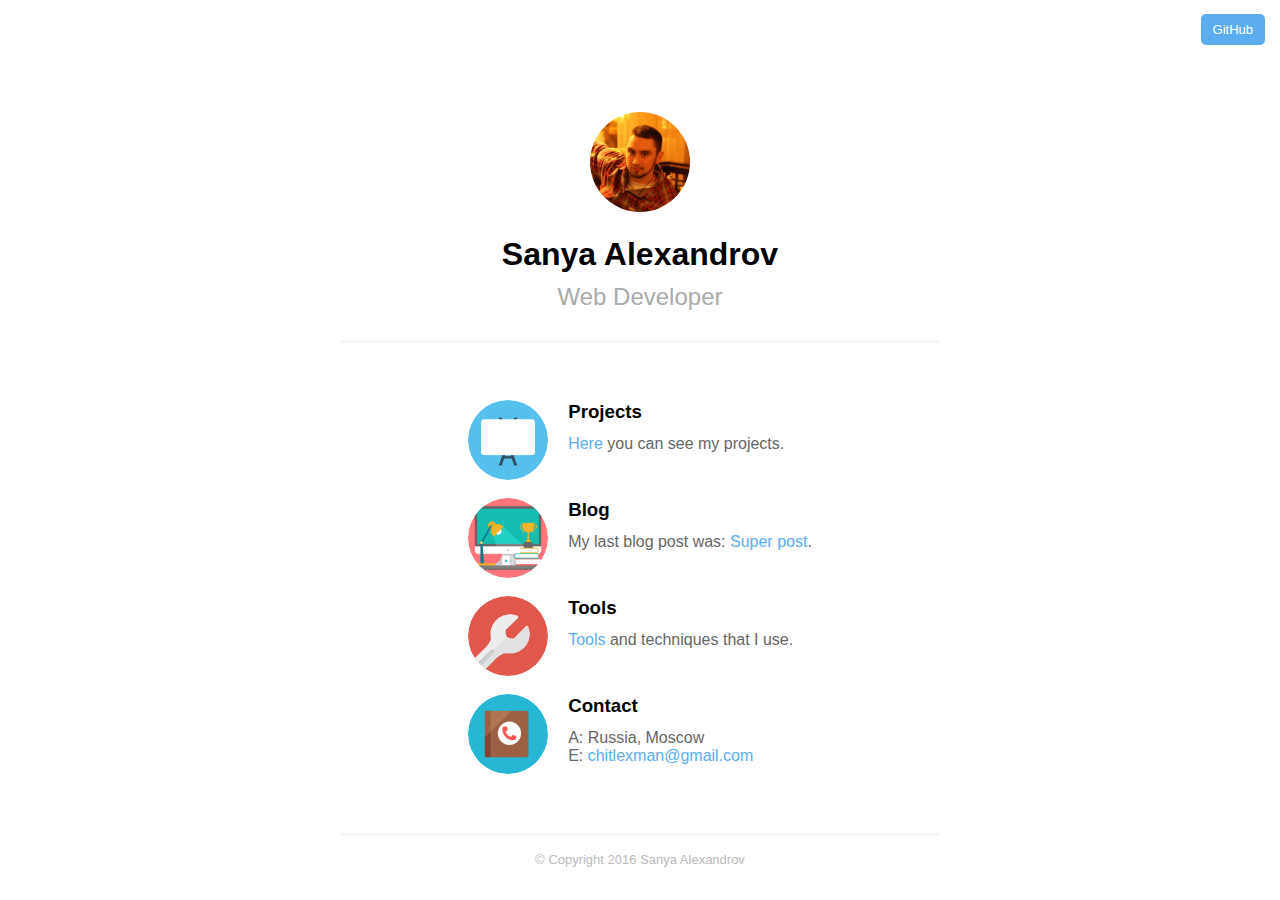
<file: index.html>
<!DOCTYPE html>
<html lang="en">
<head>
  <meta charset="utf-8">
  <meta name="robots" content="index, follow">
  <meta name="author" content="chitlexman.github.io">
  <meta name="publisher" content="Sanya Alexandrov">
  <meta name="description" content="My personal page">
  <meta name="keywords" content="chitlexman, portfolio, contact, blog, web developer, github">
  <meta name="viewport" content="width=device-width, initial-scale=1.0, maximum-scale=1.0, user-scalable=0">
  <title>chitlexman · Web Developer</title>
  <link rel="stylesheet" href="css/style.css">
</head>
<body>
  <nav>
    <a class="primary" href="https://github.com/chitlexman">GitHub</a>
  </nav>

  <div class="wrapper">
    <header class="profile">

      <a href="/about">
        <img src="/img/avatar.png" alt="my face">
      </a>

      <h1>Sanya Alexandrov</h1>
      <h2>Web Developer</h2>
    </header>
    
    <main>
      <ul class="table">

        <!-- My projects--> 
        <li class="table-row">
          <div class="table-cell">
            <div class="bubble" style="background-image: url(img/projects.png)"></div>
          </div>
          <div class="table-cell detail">
            <h3>Projects</h3>
            <p><a href="/projects">Here</a> you can see my projects.
            </p>
          </div>
        </li>

        <!-- My blog--> 
        <li class="table-row">
          <div class="table-cell">
            <div class="bubble" style="background-image: url(img/computer.png)"></div>
          </div>
          <div class="table-cell detail">
            <h3>Blog</h3>
            <p>My last blog post was: <a href="blog/super-post">Super post</a>.
            </p>
          </div>
        </li>

        <!-- My tools--> 
        <li class="table-row">
          <div class="table-cell">
            <div class="bubble" style="background-image: url(img/tools.png)"></div>
          </div>
          <div class="table-cell detail">
            <h3>Tools</h3>
            <p><a href="/tools">Tools</a> and techniques that I use.</p>
          </div>
        </li>

        <!-- My contact--> 
        <li class="table-row">
          <div class="table-cell">
            <div class="bubble" style="background-image: url(img/contact.png)"></div>
          </div>
          <div class="table-cell detail">
            <h3>Contact</h3>
            <p>A: Russia, Moscow</p>
            <p>E: <a href="mailto:chitlexman@gmail.com">chitlexman@gmail.com</a></p>
          </div>
        </li>

      </ul>
    </main>
    
    <footer>
      <p>© Copyright 2016 Sanya Alexandrov</p>
    </footer>
  </div>

  <script src="js/main.js"></script>
</body>
</html>
</file>
<file: css/style.css>
body {
  margin: 0;
  padding: 0;
  font-size: medium;
  font-family: sans-serif;
}

a {
  text-decoration: none;
  color: #5badf0;
}

a:hover {
  border-bottom: solid #5badf0 2px;
}

.primary {
  border-radius: 5px;
  color: #fff;
  background-color: #5badf0;
}

.primary:hover {
  color: #5badf0;
  background-color: #fff;
  border: solid #5badf0 1px;
}

nav {
  padding: 20px 15px 0;
  text-align: right;
}

nav a {
  font-size: small;
  padding: 8px 12px;
}

header.profile {
  margin-top: 74px;
  border-bottom: 1px solid #eee;
  margin-bottom: 40px;
  padding-bottom: 10px;
  text-align: center;
}

header.profile img {
  border-radius: 50%;
  width: 100px;
  height: 100px;
  margin-bottom: 20px;;
}

header.profile a:hover {
  border: none;
}

header.profile h1 {
  margin: 0;
}

header.profile h2 {
  margin-top: 10px;
  color: #aaa;
  font-weight: 300;
}

ul.table {
  margin: 0 auto;
  display: table;
  padding-left: 0;
}

li.table-row {
  display: table-row;
}

.table-cell {
  vertical-align: top;
  display: table-cell;
}

.table-cell p {
  margin: 0;
  color: #666;
}

.bubble {
  margin-top: 18px;
  margin-right: 20px;
  border-radius: 50%;
  background-size: cover;
  width: 80px;
  height: 80px;
}

h3 {
  margin-bottom: 12px;
}
.wrapper {
  margin: 0 auto;
  padding: 0px 25px 0px;
  max-width: 600px;
}

footer {
  box-shadow: inset 0 1px 0 #eee;
  margin-top: 60px;
  padding: 5px 0 0;
}

footer p {
  color: #bbb;
  font-size: small;
  text-align: center;
}
</file>
